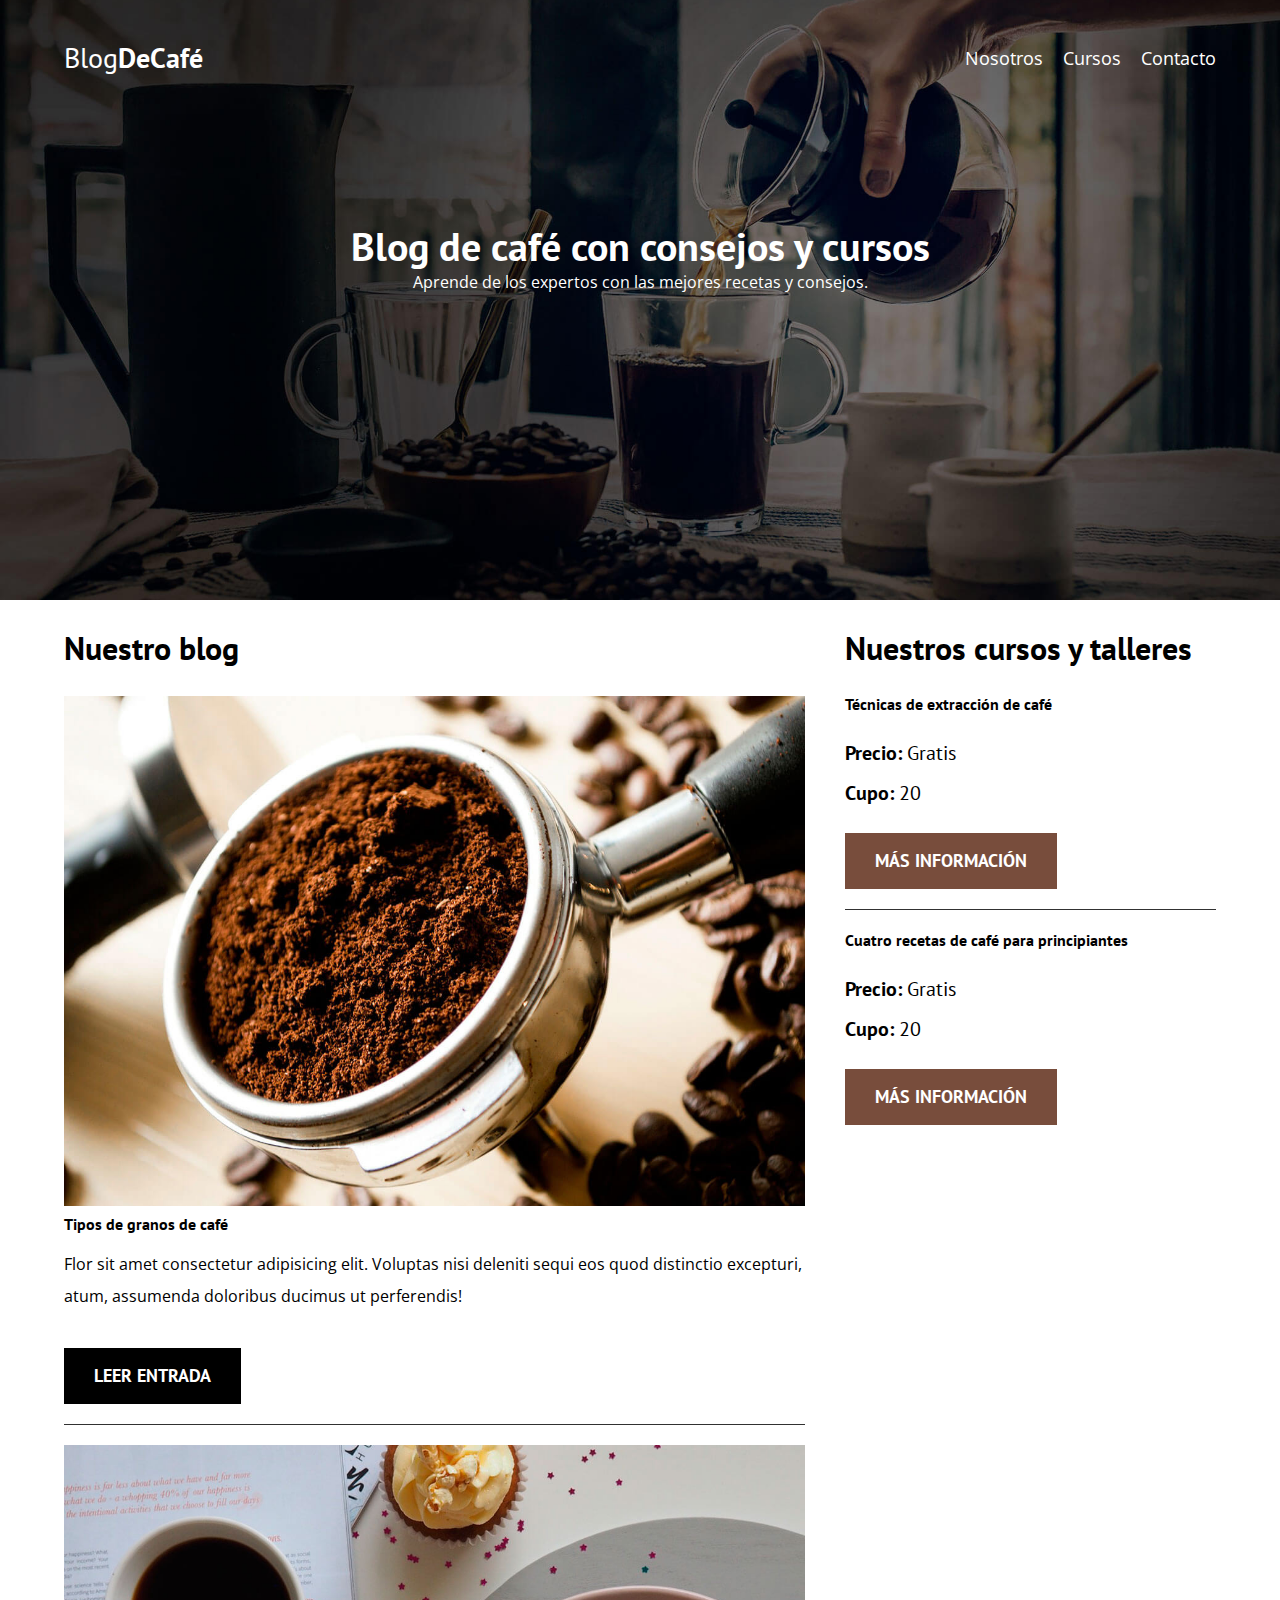
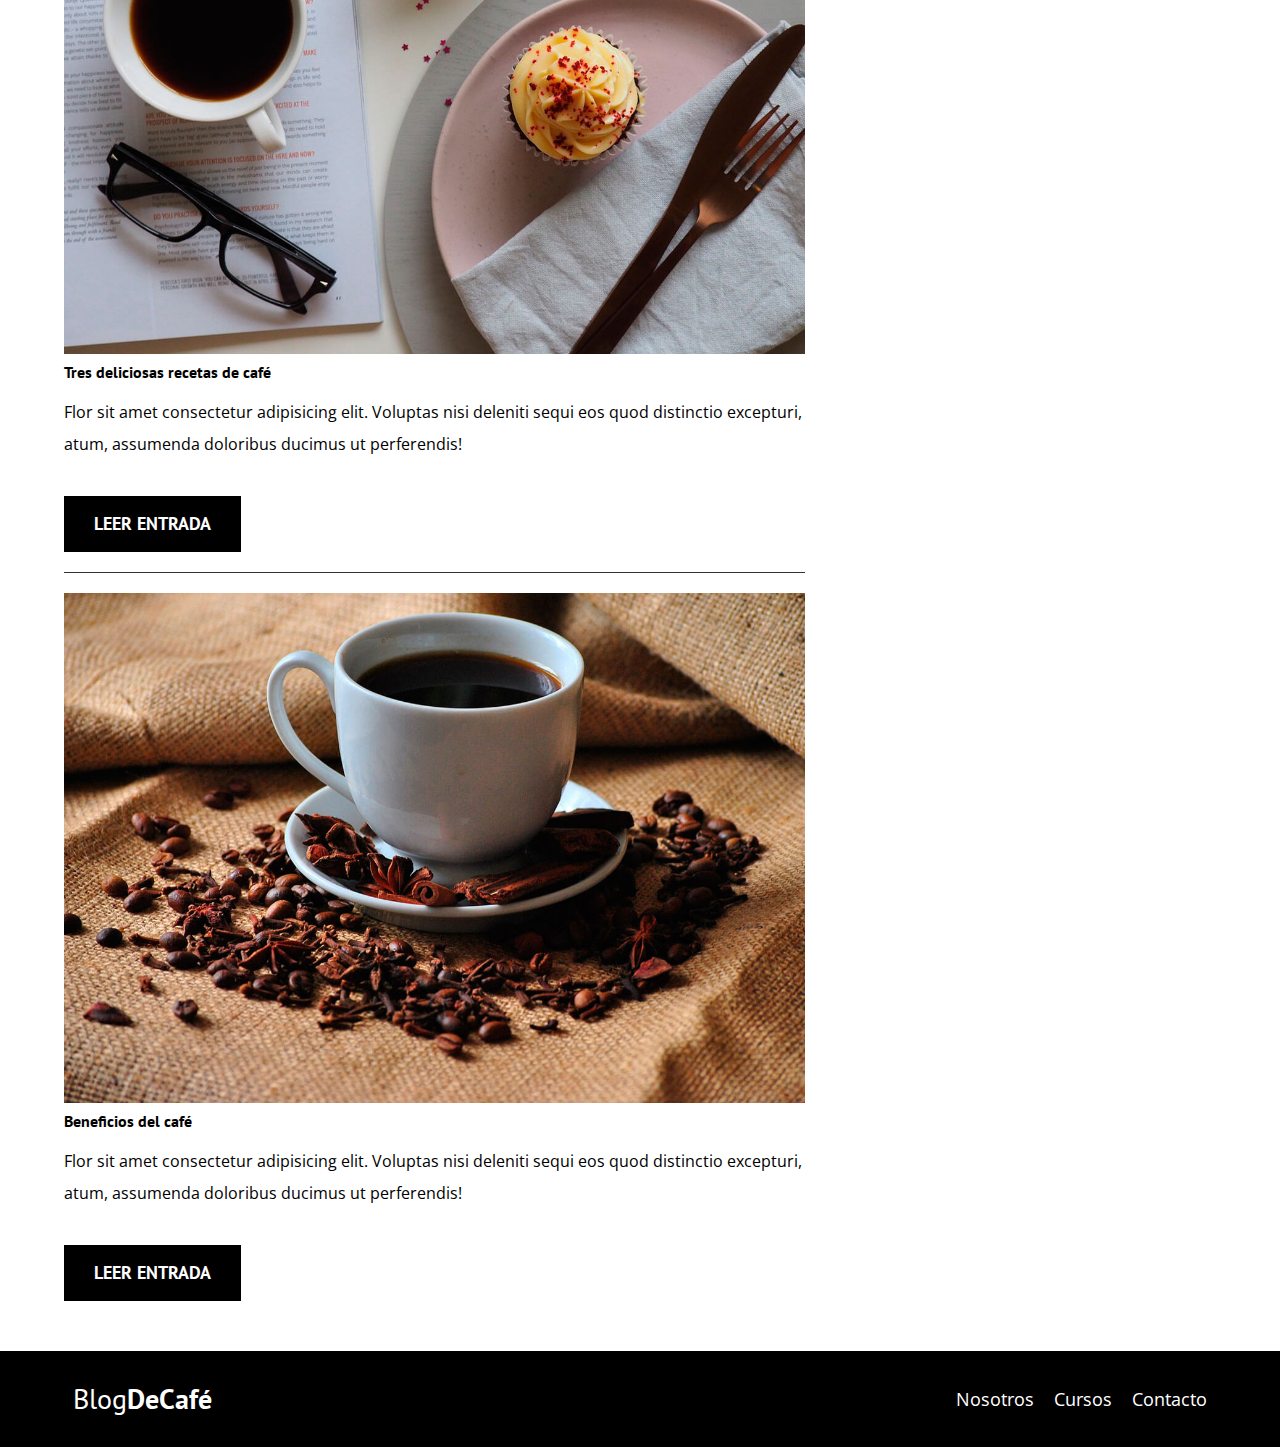
<file: index.html>
<!DOCTYPE html>
<html lang="en">
<head>
    <meta charset="UTF-8">
    <meta http-equiv="X-UA-Compatible" content="IE=edge">
    <meta name="viewport" content="width=device-width, initial-scale=1.0">
    <title>Blog de Café</title>
    <link rel="stylesheet" href="css/normalize.css">
    <link rel="preconnect" href="https://fonts.gstatic.com">
    <link href="https://fonts.googleapis.com/css2?family=Open+Sans&family=PT+Sans:wght@400;700&display=swap" rel="stylesheet">
    <link rel="stylesheet" href="css/style.css">
</head>
<body>
    <header class="header">
        <div class="contenedor">
            <div class="barra">
                <a class="logo" href="/">
                    <h1 class="logo__nombre m-0 text-center">Blog<span class="logo__bold">DeCafé</span></h1>
                </a>
                <nav class="navegacion">
                    <a href="nosotros.html" class="navegacion__enlace">Nosotros</a>
                    <a href="cursos.html" class="navegacion__enlace">Cursos</a>
                    <a href="contacto.html" class="navegacion__enlace">Contacto</a>
                </nav>
            </div>
        </div>
        <div class="header__texto">
            <h2 class="m-0">Blog de café con consejos y cursos</h2>
            <p class="m-0">Aprende de los expertos con las mejores recetas y consejos.</p>
        </div>
    </header>
    <div class="contenedor contenido-principal">
        <main class="blog">
            <h3>Nuestro blog</h3>
            <article class="entrada">
                <div class="entrada__imagen">
                    <img src="img/blog1.jpg" alt="Imagen blog" loading="lazy">
                </div>
                <div class="entrada__contenido">
                    <h4 class="m-0">Tipos de granos de café</h4>
                    <p>Flor sit amet consectetur adipisicing elit. Voluptas nisi deleniti sequi eos quod distinctio excepturi, atum, assumenda doloribus ducimus ut perferendis!</p>
                    <a href="entrada.html" class="boton boton--primario">Leer entrada</a>
                </div>
            </article>
            <article class="entrada">
                <div class="entrada__imagen">
                    <img src="img/blog2.jpg" alt="Imagen blog" loading="lazy">
                </div>
                <div class="entrada__contenido">
                    <h4 class="m-0">Tres deliciosas recetas de café</h4>
                    <p>Flor sit amet consectetur adipisicing elit. Voluptas nisi deleniti sequi eos quod distinctio excepturi, atum, assumenda doloribus ducimus ut perferendis!</p>
                    <a href="entrada.html" class="boton boton--primario">Leer entrada</a>
                </div>
            </article>
            <article class="entrada">
                <div class="entrada__imagen">
                    <img src="img/blog3.jpg" alt="Imagen blog" loading="lazy">
                </div>
                <div class="entrada__contenido">
                    <h4 class="m-0">Beneficios del café</h4>
                    <p>Flor sit amet consectetur adipisicing elit. Voluptas nisi deleniti sequi eos quod distinctio excepturi, atum, assumenda doloribus ducimus ut perferendis!</p>
                    <a href="entrada.html" class="boton boton--primario">Leer entrada</a>
                </div>
            </article>
        </main>
        <aside class="sidebar">
            <h3>Nuestros cursos y talleres</h3>
            <ul class="cursos p-0">
                <li class="widget-curso">
                    <h4>Técnicas de extracción de café</h4>
                    <p class="widget-curso__label m-0">Precio: 
                        <span class="widget-curso__info">Gratis</span>
                    </p>
                    <p class="widget-curso__label m-0">Cupo: 
                        <span class="widget-curso__info">20</span>
                    </p>
                    <a href="entrada.html" class="boton boton--secundario">Más información</a>
                </li>
                <li class="widget-curso">
                    <h4>Cuatro recetas de café para principiantes</h4>
                    <p class="widget-curso__label m-0">Precio: 
                        <span class="widget-curso__info">Gratis</span>
                    </p>
                    <p class="widget-curso__label m-0">Cupo: 
                        <span class="widget-curso__info">20</span>
                    </p>
                    <a href="entrada.html" class="boton boton--secundario">Más información</a>
                </li>
            </ul>
        </aside>
    </div>
    <footer class="footer">
        <div class="contenedor footer__info">
            <a class="logo" href="/">
                <h1 class="logo__nombre m-0 text-center">Blog<span class="logo__bold">DeCafé</span></h1>
            </a>
            <nav class="navegacion">
                <a href="nosotros.html" class="navegacion__enlace">Nosotros</a>
                <a href="cursos.html" class="navegacion__enlace">Cursos</a>
                <a href="contacto.html" class="navegacion__enlace">Contacto</a>
            </nav>
        </div>
    </footer>
</body>
</html>
</file>
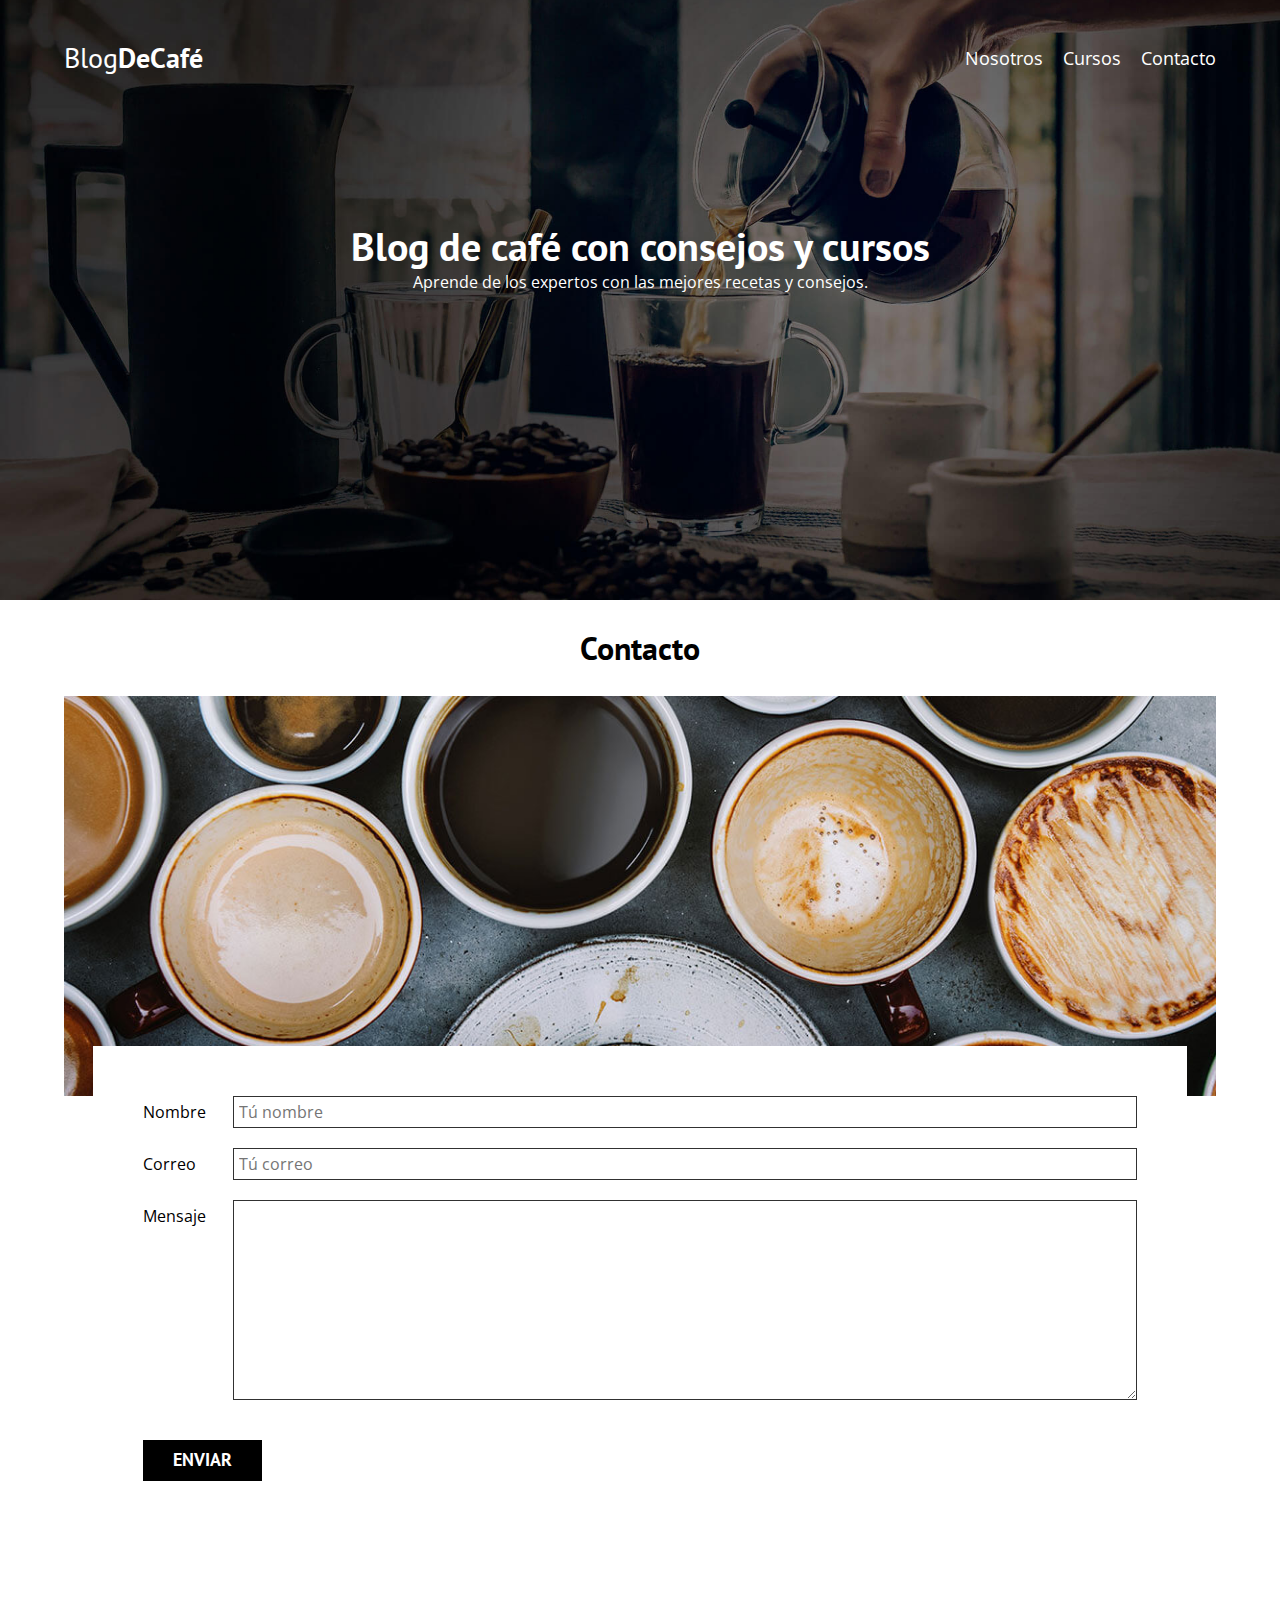
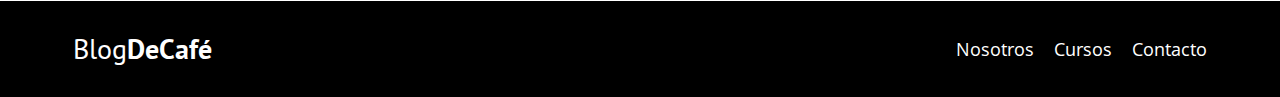
<file: contacto.html>
<!DOCTYPE html>
<html lang="en">
<head>
    <meta charset="UTF-8">
    <meta http-equiv="X-UA-Compatible" content="IE=edge">
    <meta name="viewport" content="width=device-width, initial-scale=1.0">
    <title>Blog de Café</title>
    <link rel="stylesheet" href="css/normalize.css">
    <link rel="preconnect" href="https://fonts.gstatic.com">
    <link href="https://fonts.googleapis.com/css2?family=Open+Sans&family=PT+Sans:wght@400;700&display=swap" rel="stylesheet">
    <link rel="stylesheet" href="css/style.css">
</head>
<body>
    <header class="header">
        <div class="contenedor">
            <div class="barra">
                <a class="logo" href="/">
                    <h1 class="logo__nombre m-0 text-center">Blog<span class="logo__bold">DeCafé</span></h1>
                </a>
                <nav class="navegacion">
                    <a href="nosotros.html" class="navegacion__enlace">Nosotros</a>
                    <a href="cursos.html" class="navegacion__enlace">Cursos</a>
                    <a href="contacto.html" class="navegacion__enlace">Contacto</a>
                </nav>
            </div>
        </div>
        <div class="header__texto">
            <h2 class="m-0">Blog de café con consejos y cursos</h2>
            <p class="m-0">Aprende de los expertos con las mejores recetas y consejos.</p>
        </div>
    </header>
    <main class="contenedor">
        <h3 class="text-center">Contacto</h3>
        <div class="contacto-bg"></div>
        <form class="formulario">
            <div class="campo">
                <label class="campo__label" for="name">Nombre</label>
                <input
                    class="campo__field" 
                    id="name"
                    type="text"
                    placeholder="Tú nombre"
                >
            </div>
            <div class="campo">
                <label for="email" class="campo__label">Correo</label>
                <input
                    class="campo__field"
                    id="email"
                    type="E-mail" 
                    placeholder="Tú correo"
                >
            </div>
            <div class="campo">
                <label for="msj" class="campo__label">Mensaje</label>
                <textarea
                    class="campo__field campo__field--textarea"
                    id="msj"
                ></textarea>
            </div>
            <div class="campo">
                <input type="submit" value="Enviar" class="boton boton--primario">
            </div>
        </form>
    </main>
    <footer class="footer">
        <div class="contenedor footer__info">
            <a class="logo" href="/">
                <h1 class="logo__nombre m-0 text-center">Blog<span class="logo__bold">DeCafé</span></h1>
            </a>
            <nav class="navegacion">
                <a href="nosotros.html" class="navegacion__enlace">Nosotros</a>
                <a href="cursos.html" class="navegacion__enlace">Cursos</a>
                <a href="contacto.html" class="navegacion__enlace">Contacto</a>
            </nav>
        </div>
    </footer>
</body>
</html>
</file>
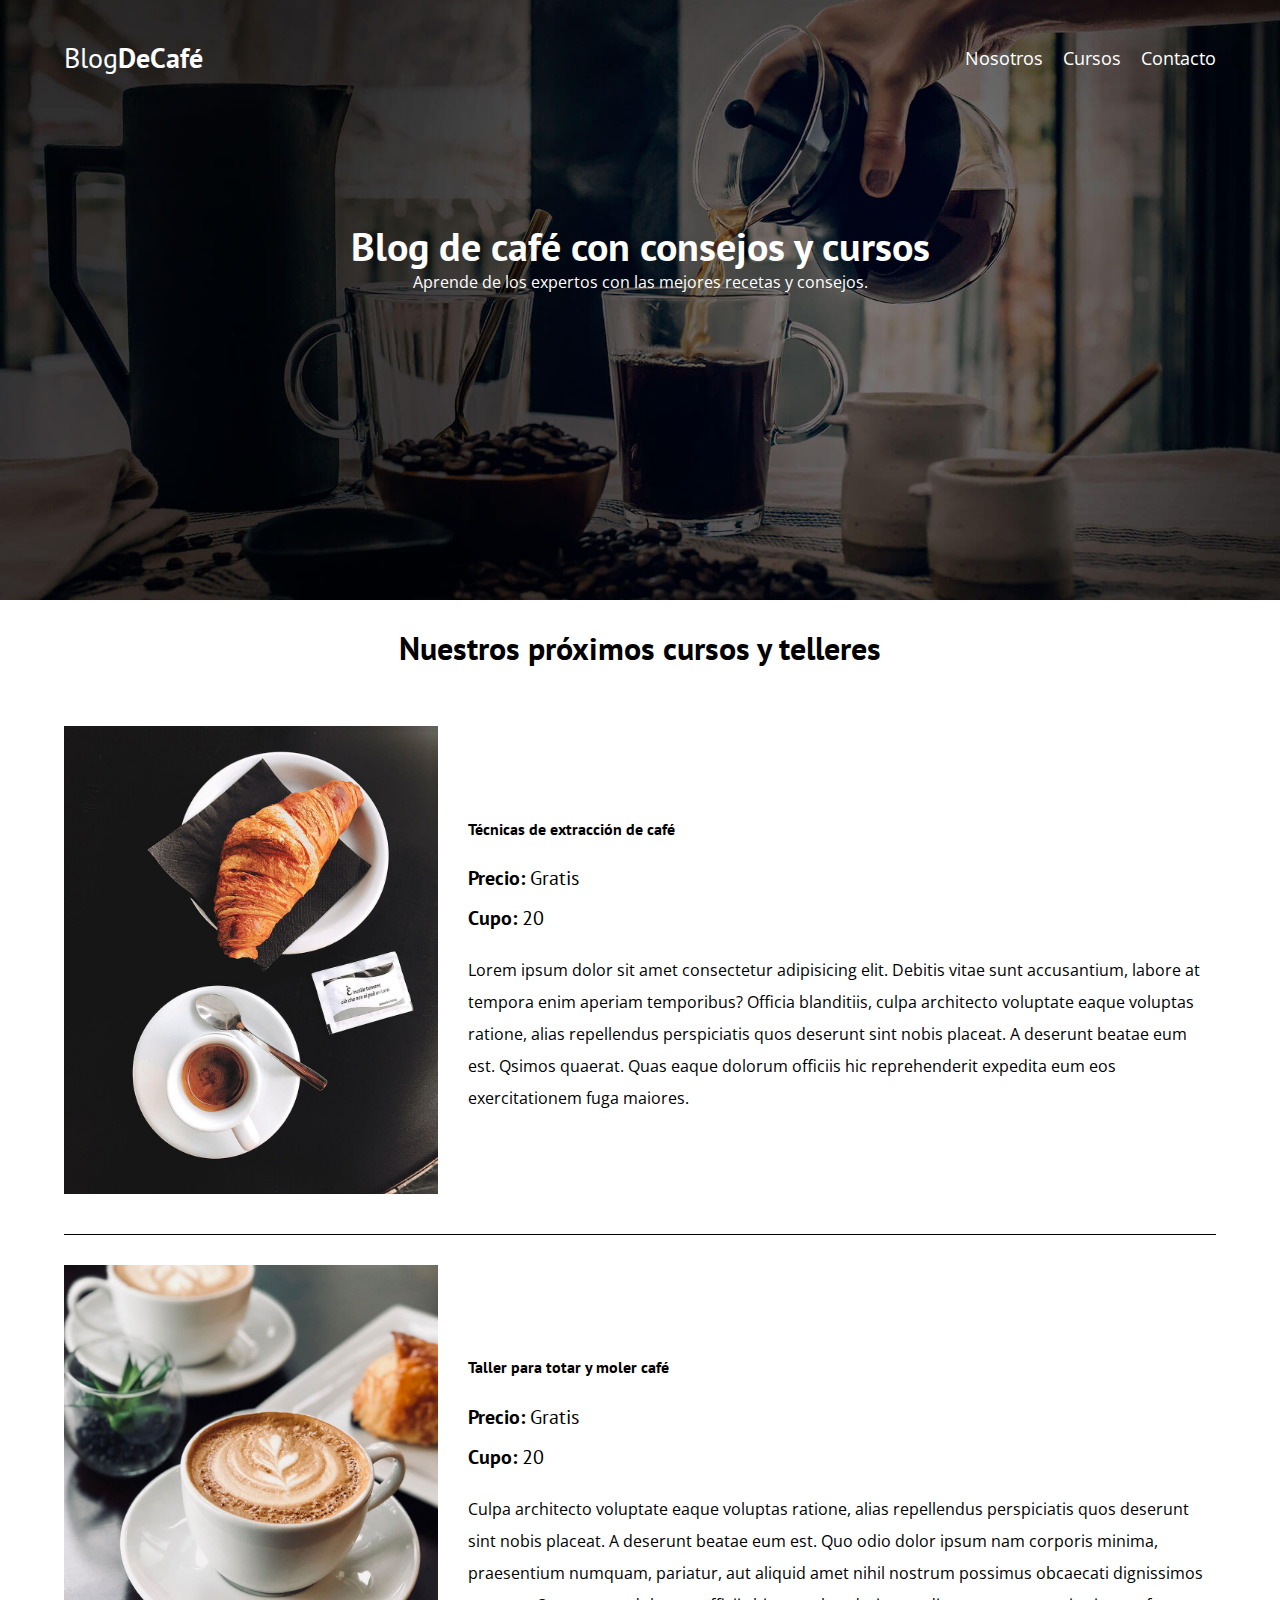
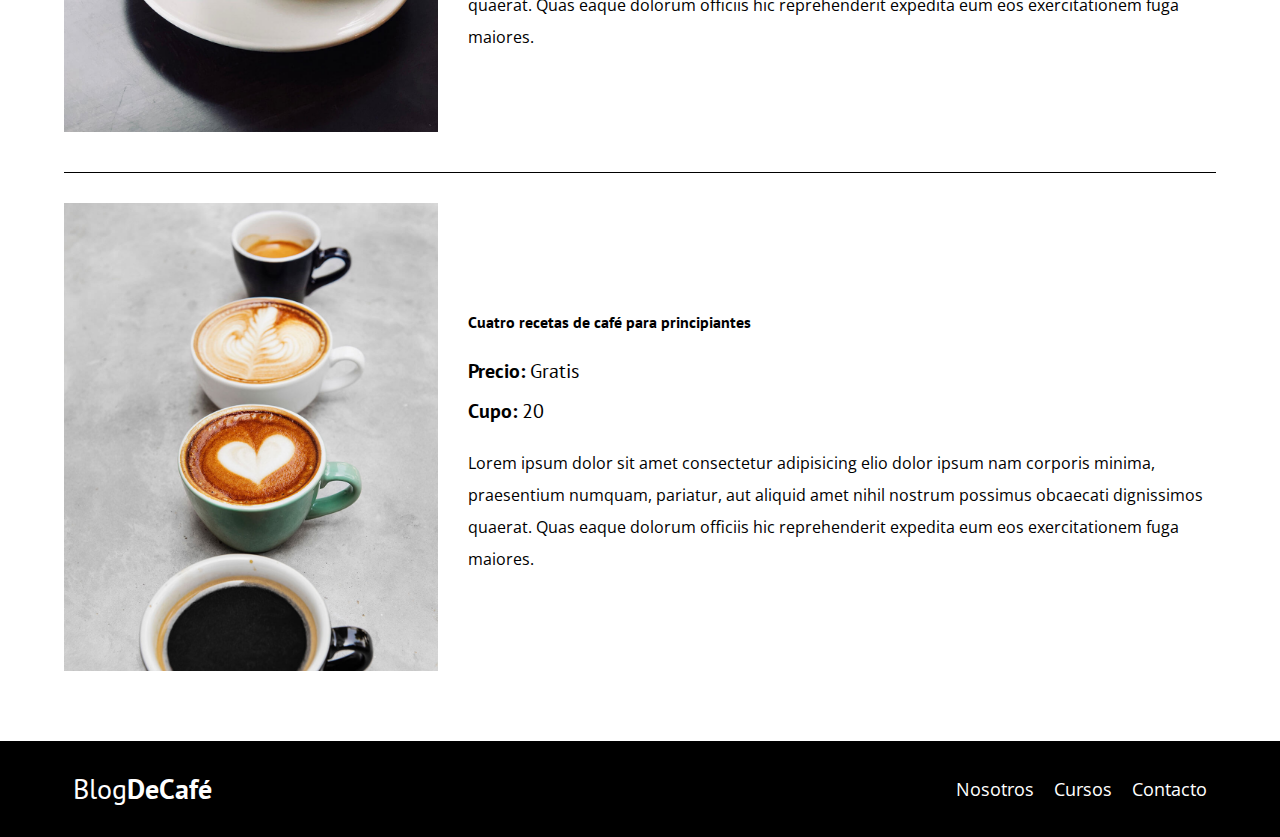
<file: cursos.html>
<!DOCTYPE html>
<html lang="en">
<head>
    <meta charset="UTF-8">
    <meta http-equiv="X-UA-Compatible" content="IE=edge">
    <meta name="viewport" content="width=device-width, initial-scale=1.0">
    <title>Blog de Café</title>
    <link rel="stylesheet" href="css/normalize.css">
    <link rel="preconnect" href="https://fonts.gstatic.com">
    <link href="https://fonts.googleapis.com/css2?family=Open+Sans&family=PT+Sans:wght@400;700&display=swap" rel="stylesheet">
    <link rel="stylesheet" href="css/style.css">
</head>
<body>
    <header class="header">
        <div class="contenedor">
            <div class="barra">
                <a class="logo" href="/">
                    <h1 class="logo__nombre m-0 text-center">Blog<span class="logo__bold">DeCafé</span></h1>
                </a>
                <nav class="navegacion">
                    <a href="nosotros.html" class="navegacion__enlace">Nosotros</a>
                    <a href="cursos.html" class="navegacion__enlace">Cursos</a>
                    <a href="contacto.html" class="navegacion__enlace">Contacto</a>
                </nav>
            </div>
        </div>
        <div class="header__texto">
            <h2 class="m-0">Blog de café con consejos y cursos</h2>
            <p class="m-0">Aprende de los expertos con las mejores recetas y consejos.</p>
        </div>
    </header>
    <main class="contenedor">
        <h3 class="text-center">Nuestros próximos cursos y telleres</h3>
        
        <div class="curso">
            <div class="curso__img">
                <img src="img/curso1.jpg" alt="Imagen del curso">
            </div>
            <div class="curso__informacion">
                <h4>Técnicas de extracción de café</h4>
                    <p class="curso__label m-0">Precio: 
                        <span class="curso__info">Gratis</span>
                    </p>
                    <p class="curso__label m-0">Cupo: 
                        <span class="curso__info">20</span>
                    </p>
                    <p class="curso__descripcion">
                        Lorem ipsum dolor sit amet consectetur adipisicing elit. Debitis vitae sunt accusantium, labore at tempora enim aperiam temporibus? Officia blanditiis, culpa architecto voluptate eaque voluptas ratione, alias repellendus perspiciatis quos deserunt sint nobis placeat. A deserunt beatae eum est. Qsimos quaerat. Quas eaque dolorum officiis hic reprehenderit expedita eum eos exercitationem fuga maiores.
                    </p>
            </div> <!-- .curso__informacion-->
         </div> <!--.curso -->
         <div class="curso">
            <div class="curso__img">
                <img src="img/curso2.jpg" alt="Imagen del curso">
            </div>
            <div class="curso__informacion">
                <h4>Taller para totar y moler café</h4>
                    <p class="curso__label m-0">Precio: 
                        <span class="curso__info">Gratis</span>
                    </p>
                    <p class="curso__label m-0">Cupo: 
                        <span class="curso__info">20</span>
                    </p>
                    <p class="curso__descripcion">
                        Culpa architecto voluptate eaque voluptas ratione, alias repellendus perspiciatis quos deserunt sint nobis placeat. A deserunt beatae eum est. Quo odio dolor ipsum nam corporis minima, praesentium numquam, pariatur, aut aliquid amet nihil nostrum possimus obcaecati dignissimos quaerat. Quas eaque dolorum officiis hic reprehenderit expedita eum eos exercitationem fuga maiores.
                    </p>
            </div> <!-- .curso__informacion-->
         </div> <!--.curso -->
         <div class="curso">
            <div class="curso__img">
                <img src="img/curso3.jpg" alt="Imagen del curso">
            </div>
            <div class="curso__informacion">
                <h4>Cuatro recetas de café para principiantes</h4>
                    <p class="curso__label m-0">Precio: 
                        <span class="curso__info">Gratis</span>
                    </p>
                    <p class="curso__label m-0">Cupo: 
                        <span class="curso__info">20</span>
                    </p>
                    <p class="curso__descripcion">
                        Lorem ipsum dolor sit amet consectetur adipisicing elio dolor ipsum nam corporis minima, praesentium numquam, pariatur, aut aliquid amet nihil nostrum possimus obcaecati dignissimos quaerat. Quas eaque dolorum officiis hic reprehenderit expedita eum eos exercitationem fuga maiores.
                    </p>
            </div> <!-- .curso__informacion-->
         </div> <!--.curso -->
    </main>
    <footer class="footer">
        <div class="contenedor footer__info">
            <a class="logo" href="/">
                <h1 class="logo__nombre m-0 text-center">Blog<span class="logo__bold">DeCafé</span></h1>
            </a>
            <nav class="navegacion">
                <a href="nosotros.html" class="navegacion__enlace">Nosotros</a>
                <a href="cursos.html" class="navegacion__enlace">Cursos</a>
                <a href="contacto.html" class="navegacion__enlace">Contacto</a>
            </nav>
        </div>
    </footer>
</body>
</html>
</file>
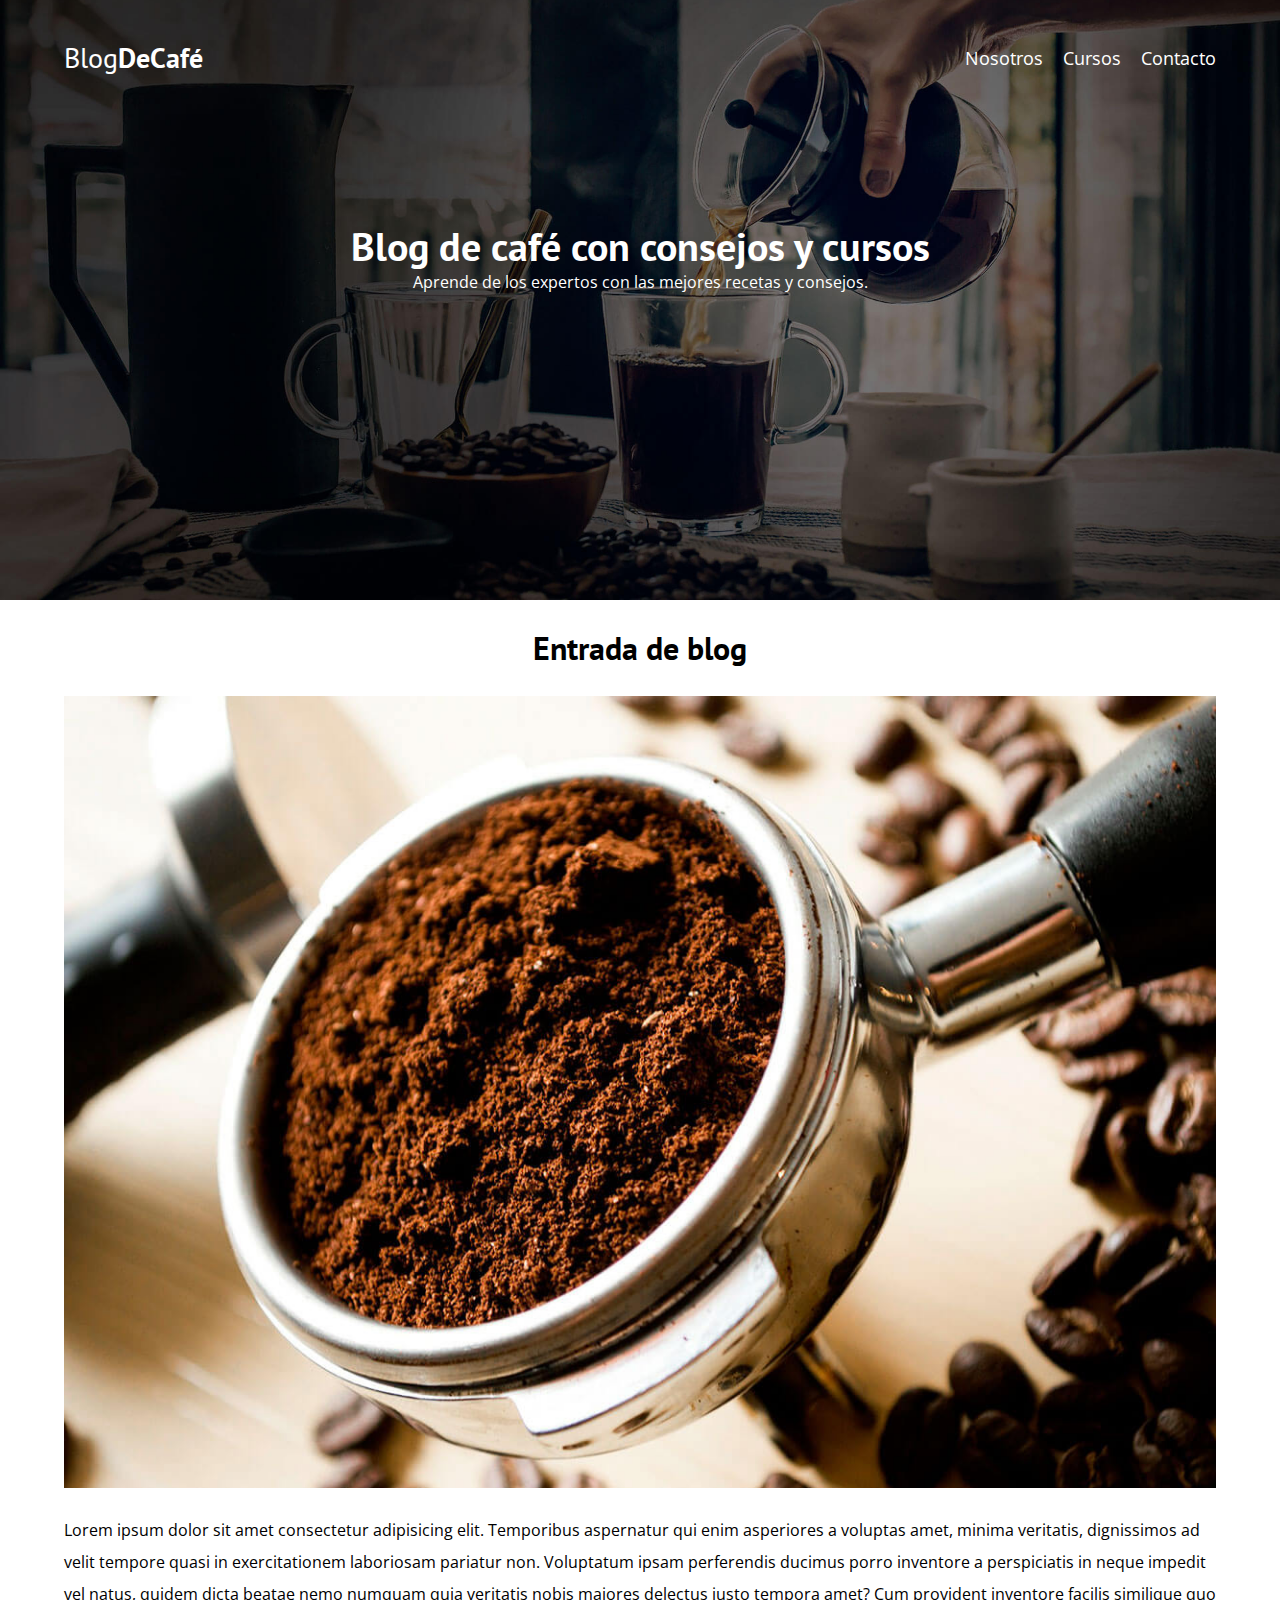
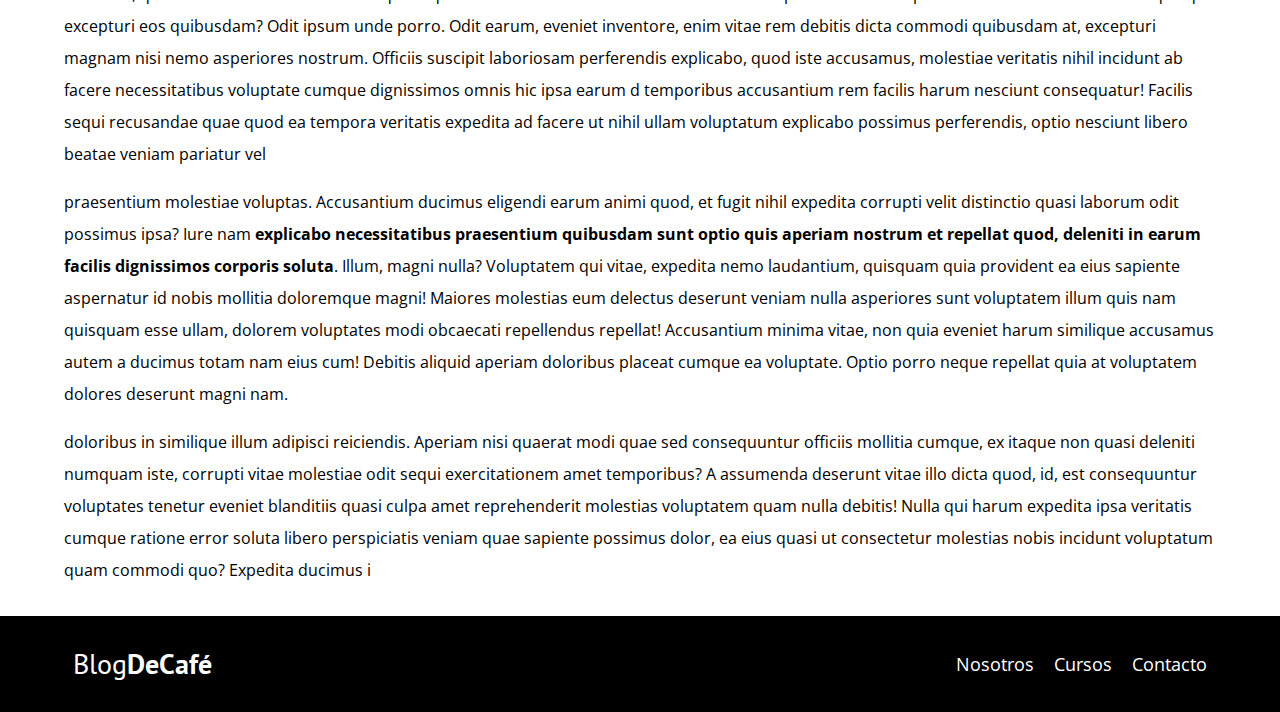
<file: entrada.html>
<!DOCTYPE html>
<html lang="en">
<head>
    <meta charset="UTF-8">
    <meta http-equiv="X-UA-Compatible" content="IE=edge">
    <meta name="viewport" content="width=device-width, initial-scale=1.0">
    <title>Blog de Café</title>
    <link rel="stylesheet" href="css/normalize.css">
    <link rel="preconnect" href="https://fonts.gstatic.com">
    <link href="https://fonts.googleapis.com/css2?family=Open+Sans&family=PT+Sans:wght@400;700&display=swap" rel="stylesheet">
    <link rel="stylesheet" href="css/style.css">
</head>
<body>
    <header class="header">
        <div class="contenedor">
            <div class="barra">
                <a class="logo" href="/">
                    <h1 class="logo__nombre m-0 text-center">Blog<span class="logo__bold">DeCafé</span></h1>
                </a>
                <nav class="navegacion">
                    <a href="nosotros.html" class="navegacion__enlace">Nosotros</a>
                    <a href="cursos.html" class="navegacion__enlace">Cursos</a>
                    <a href="contacto.html" class="navegacion__enlace">Contacto</a>
                </nav>
            </div>
        </div>
        <div class="header__texto">
            <h2 class="m-0">Blog de café con consejos y cursos</h2>
            <p class="m-0">Aprende de los expertos con las mejores recetas y consejos.</p>
        </div>
    </header>
    <main class="contenedor">
        <h3 class="text-center">Entrada de blog</h3>
        <div class="entrada">
            <div class="entrada__img">
                <img src="img/blog1.jpg" alt="Imagen de la entrada">
                <p>Lorem ipsum dolor sit amet consectetur adipisicing elit. Temporibus aspernatur qui enim asperiores a voluptas amet, minima veritatis, dignissimos ad velit tempore quasi in exercitationem laboriosam pariatur non. Voluptatum ipsam perferendis ducimus porro inventore a perspiciatis in neque impedit vel natus, quidem dicta beatae nemo numquam quia veritatis nobis maiores delectus iusto tempora amet? Cum provident inventore facilis similique quo excepturi eos quibusdam? Odit ipsum unde porro. Odit earum, eveniet inventore, enim vitae rem debitis dicta commodi quibusdam at, excepturi magnam nisi nemo asperiores nostrum. Officiis suscipit laboriosam perferendis explicabo, quod iste accusamus, molestiae veritatis nihil incidunt ab facere necessitatibus voluptate cumque dignissimos omnis hic ipsa earum d temporibus accusantium rem facilis harum nesciunt consequatur! Facilis sequi recusandae quae quod ea tempora veritatis expedita ad facere ut nihil ullam voluptatum explicabo possimus perferendis, optio nesciunt libero beatae veniam pariatur vel</p>
                <p>praesentium molestiae voluptas. Accusantium ducimus eligendi earum animi quod, et fugit nihil expedita corrupti velit distinctio quasi laborum odit possimus ipsa? Iure nam <b>explicabo necessitatibus praesentium quibusdam sunt optio quis aperiam nostrum et repellat quod, deleniti in earum facilis dignissimos corporis soluta</b>. Illum, magni nulla? Voluptatem qui vitae, expedita nemo laudantium, quisquam quia provident ea eius sapiente aspernatur id nobis mollitia doloremque magni! Maiores molestias eum delectus deserunt veniam nulla asperiores sunt voluptatem illum quis nam quisquam esse ullam, dolorem voluptates modi obcaecati repellendus repellat! Accusantium minima vitae, non quia eveniet harum similique accusamus autem a ducimus totam nam eius cum! Debitis aliquid aperiam doloribus placeat cumque ea voluptate. Optio porro neque repellat quia at voluptatem dolores deserunt magni nam.</p>
                <p>doloribus in similique illum adipisci reiciendis. Aperiam nisi quaerat modi quae sed consequuntur officiis mollitia cumque, ex itaque non quasi deleniti numquam iste, corrupti vitae molestiae odit sequi exercitationem amet temporibus? A assumenda deserunt vitae illo dicta quod, id, est consequuntur voluptates tenetur eveniet blanditiis quasi culpa amet reprehenderit molestias voluptatem quam nulla debitis! Nulla qui harum expedita ipsa veritatis cumque ratione error soluta libero perspiciatis veniam quae sapiente possimus dolor, ea eius quasi ut consectetur molestias nobis incidunt voluptatum quam commodi quo? Expedita ducimus i</p>
            </div>
        </div>
    </main>
    <footer class="footer">
        <div class="contenedor footer__info">
            <a class="logo" href="/">
                <h1 class="logo__nombre m-0 text-center">Blog<span class="logo__bold">DeCafé</span></h1>
            </a>
            <nav class="navegacion">
                <a href="nosotros.html" class="navegacion__enlace">Nosotros</a>
                <a href="cursos.html" class="navegacion__enlace">Cursos</a>
                <a href="contacto.html" class="navegacion__enlace">Contacto</a>
            </nav>
        </div>
    </footer>
</body>
</html>
</file>
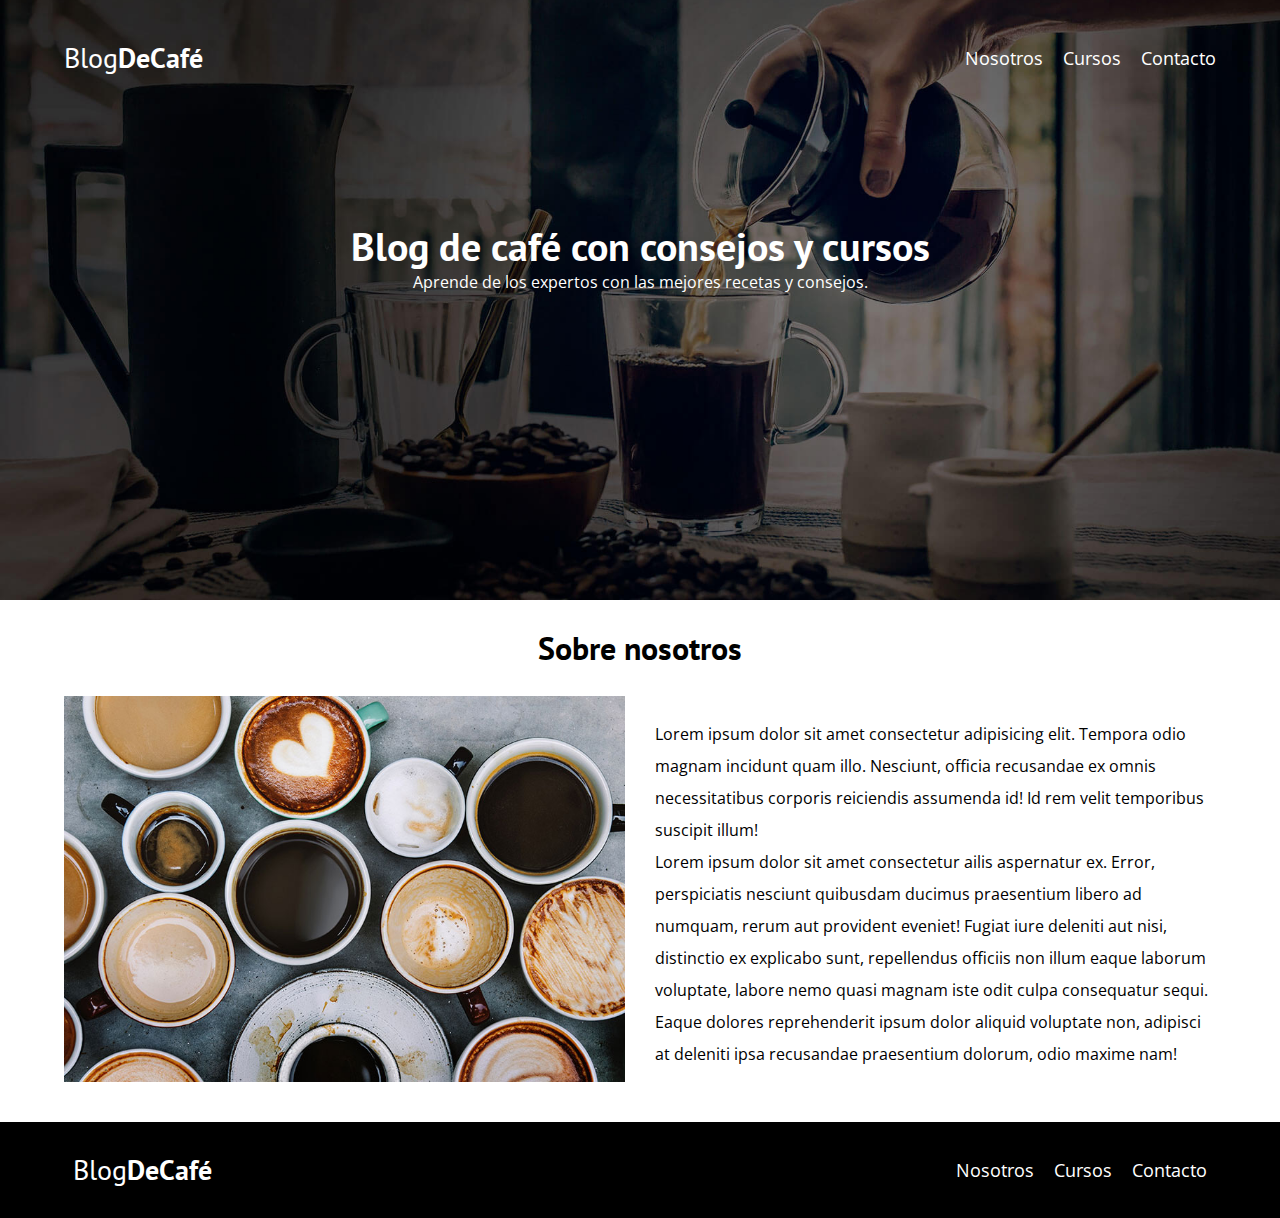
<file: nosotros.html>
<!DOCTYPE html>
<html lang="en">
<head>
    <meta charset="UTF-8">
    <meta http-equiv="X-UA-Compatible" content="IE=edge">
    <meta name="viewport" content="width=device-width, initial-scale=1.0">
    <title>Blog de Café</title>
    <link rel="stylesheet" href="css/normalize.css">
    <link rel="preconnect" href="https://fonts.gstatic.com">
    <link href="https://fonts.googleapis.com/css2?family=Open+Sans&family=PT+Sans:wght@400;700&display=swap" rel="stylesheet">
    <link rel="stylesheet" href="css/style.css">
</head>
<body>
    <header class="header">
        <div class="contenedor">
            <div class="barra">
                <a class="logo" href="/">
                    <h1 class="logo__nombre m-0 text-center">Blog<span class="logo__bold">DeCafé</span></h1>
                </a>
                <nav class="navegacion">
                    <a href="nosotros.html" class="navegacion__enlace">Nosotros</a>
                    <a href="cursos.html" class="navegacion__enlace">Cursos</a>
                    <a href="contacto.html" class="navegacion__enlace">Contacto</a>
                </nav>
            </div>
        </div>
        <div class="header__texto">
            <h2 class="m-0">Blog de café con consejos y cursos</h2>
            <p class="m-0">Aprende de los expertos con las mejores recetas y consejos.</p>
        </div>
    </header>
    <main class="contenedor">
        <h3 class="text-center">Sobre nosotros</h3>
        <div class="sobre-nosotros">
            <div class="sobre-nosotros__img">
                <img src="img/nosotros.jpg" alt="Imagen sobre nosotros">
            </div>
            <div class="sobre-nosotros__texto">
                <p class="m-0">Lorem ipsum dolor sit amet consectetur adipisicing elit. Tempora odio magnam incidunt quam illo. Nesciunt, officia recusandae ex omnis necessitatibus corporis reiciendis assumenda id! Id rem velit temporibus suscipit illum!</p>
                <p class="m-0">Lorem ipsum dolor sit amet consectetur ailis aspernatur ex. Error, perspiciatis nesciunt quibusdam ducimus praesentium libero ad numquam, rerum aut provident eveniet! Fugiat iure deleniti aut nisi, distinctio ex explicabo sunt, repellendus officiis non illum eaque laborum voluptate, labore nemo quasi magnam iste odit culpa consequatur sequi. Eaque dolores reprehenderit ipsum dolor aliquid voluptate non, adipisci at deleniti ipsa recusandae praesentium dolorum, odio maxime nam!</p>
            </div>
        </div>
    </main>
    <footer class="footer">
        <div class="contenedor footer__info">
            <a class="logo" href="/">
                <h1 class="logo__nombre m-0 text-center">Blog<span class="logo__bold">DeCafé</span></h1>
            </a>
            <nav class="navegacion">
                <a href="nosotros.html" class="navegacion__enlace">Nosotros</a>
                <a href="cursos.html" class="navegacion__enlace">Cursos</a>
                <a href="contacto.html" class="navegacion__enlace">Contacto</a>
            </nav>
        </div>
    </footer>
</body>
</html>
</file>
<file: css/style.css>
:root {
    --fuenteHeading: 'PT Sans', sans-serif;
    --fuenteParrafo: 'Open Sans', sans-serif;

    --lightGray: #313131;
    --Primario: #784d3c;
    --White: #ffffff;
    --Black: #000000;
}

html {
    font-size: 62.5%;
    box-sizing: border-box;
}
*, *:before, *:after {
    box-sizing: inherit;
}
body {
    font-family: var(--fuenteParrafo);
    font-size: 1.6rem;
    line-height: 2;
}
/*Globales*/
.contenedor {
    max-width: 120rem;
    width: 90%;
    margin: 0 auto;
}
a {
    text-decoration: none;
}
h1, h2, h3, h4 {
    font-family: var(--fuenteHeading);
    line-height: 1;
}
h1 {
    font-size: 4.8rem;
}
h2 {
    font-size: 4rem;
}
h3 {
    font-size: 3.2rem;
}
h1 {
    font-size: 2.8rem;
}
img {
    max-width: 100%;
}
/*Utilidades*/
.m-0 {
    margin: 0;
}
.p-0 {
    padding: 0;
}
.text-center {
    text-align: center;
}
/*Header*/
.header {
    background-image: url(../img/banner.jpg);
    height: 60rem;
    background-repeat: no-repeat;
    background-size: cover;
    background-position: center center  ;
}
.header__texto {
    text-align: center;
    color: var(--White);
    margin-top: 5rem;
}
@media (min-width: 768px) {
    .header__texto {
        margin-top: 15rem;
    }
}
@media (min-width: 768px) {
    .barra {
        padding-top: 4rem;
        display: flex;
        justify-content: space-between;
        align-items: center;
    }
}
.logo {
    color: var(--White);
}
.logo__nombre {
    font-weight: normal;
}
.logo__bold {
    font-weight: bold;
}
.navegacion__enlace {
    display: block;
    text-align: center;
    font-size: 1.8rem;
    color: var(--White);
}
@media (min-width: 768px) {
    .navegacion {
        display: flex;
        gap: 2rem;
    }
}
@media (min-width: 768px) {
    .contenido-principal {
        display: grid;
        grid-template-columns: 2fr 1fr;
        column-gap: 4rem;
    }
}
.entrada {
    border-bottom: 1px solid var(--lightGray);
    margin-bottom: 2rem;
}
.entrada:last-of-type {
    border-bottom: none;
    margin-bottom: 0;
}
.boton {
    display: block;
    font-family: var(--fuenteHeading);
    color: var(--White);
    text-align: center;
    padding: 1rem 3rem;
    font-size: 1.8rem;
    font-weight: bold;
    text-transform: uppercase;
    margin: 2rem 0;
    border: none;
    cursor: pointer;
}
@media (min-width: 768px) {
    .boton {
        display: inline-block;
    }
}
.boton--primario {
    background-color: var(--Black);
}
.boton--secundario {
    background-color: var(--Primario);
}
.cursos {
    list-style: none;
}
.widget-curso {
    border-bottom: 1px solid var(--lightGray);
}
.widget-curso:last-of-type {
    border-bottom: none;
}
.widget-curso__label {
    font-family: var(--fuenteHeading);
    font-weight: bold;
}
.widget-curso__info {
    font-weight: normal;
}
.widget-curso__label,
.widget-curso__info {
    font-size: 2rem;
}
.footer {
    background-color: var(--Black);
    padding: 3rem 1rem;
    margin-top: 3rem;
    
}
@media (min-width: 768px) {
    .footer__info {
        display: flex;
        justify-content: space-between;
        align-items: center;
    }
}
@media (min-width: 768px) {
    .sobre-nosotros {
        display: grid;
        grid-template-columns: 1fr 1fr;
        column-gap: 3rem;
        align-items: center;
    }
}
.curso {
    padding: 3rem 0;
    border-bottom: 1px double var(--Black);
}
@media (min-width: 768px) {
    .curso {
        display: grid;
        grid-template-columns: 1fr 2fr;
        column-gap: 3rem;
        align-items: center;
    }
}
.curso:last-of-type {
    border-bottom: none;
}
.curso__label {
    font-family: var(--fuenteHeading);
    font-weight: bold;
}
.curso__info {
    font-weight: normal;
}
.curso__label,
.curso__info {
    font-size: 2rem;
}
.contacto-bg {
    background-image: url('../img/contacto.jpg');
    height: 40rem;
    background-size: cover;
    background-repeat: no-repeat;
}
.formulario {
    background-color: var(--White);
    width: 95%;
    margin: -5rem auto 0 auto;
    padding: 5rem;
}
.campo {
    display: flex;
    margin-bottom: 2rem;
}
.campo__label {
    flex: 0 0 9rem;
}
.campo__field {
    flex: 1;
    border: 1px solid var(--lightGray);
    padding: .3rem .5rem;
}
.campo__field--textarea {
    height: 20rem;
}
</file>
